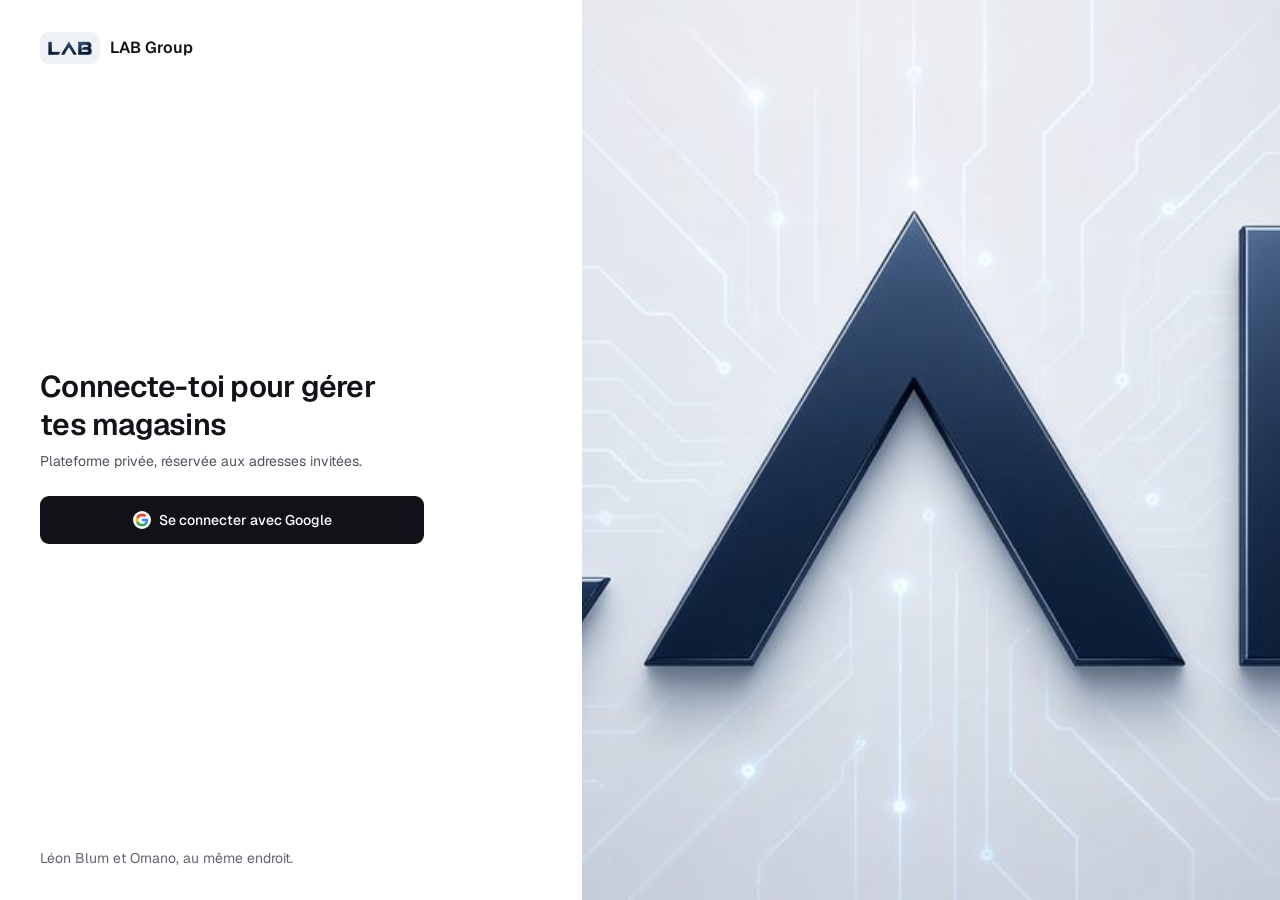
<file: index.html>
<!doctype html>
<html lang="fr">
  <head>
    <meta charset="utf-8" />
    <meta name="viewport" content="width=device-width, initial-scale=1" />
    <meta name="robots" content="noindex, nofollow" />
    <meta name="theme-color" content="#111218" />
    <link rel="icon" type="image/png" sizes="64x64" href="/favicon-64.png" />
    <link rel="icon" type="image/png" sizes="192x192" href="/icon-192.png" />
    <link rel="apple-touch-icon" href="/apple-touch-icon.png" />
    <link rel="manifest" href="/manifest.webmanifest" />
    <meta name="apple-mobile-web-app-title" content="LAB Group" />
    <meta name="apple-mobile-web-app-capable" content="yes" />
    <meta name="mobile-web-app-capable" content="yes" />
    <title>LAB Group</title>
    <script>
      // Pose le thème avant le premier rendu, pour éviter un flash clair en mode sombre.
      (function () {
        var theme = null
        try { theme = localStorage.getItem('lab-theme') } catch (e) {}
        if (theme !== 'clair' && theme !== 'sombre') {
          theme = matchMedia('(prefers-color-scheme: dark)').matches ? 'sombre' : 'clair'
        }
        document.documentElement.dataset.theme = theme
      })()
    </script>
    <script type="module" crossorigin src="/assets/index-NfBg-AVP.js"></script>
    <link rel="stylesheet" crossorigin href="/assets/index-CerObscd.css">
  </head>
  <body>
    <div id="root"></div>
  </body>
</html>
</file>
<file: assets/index-CerObscd.css>
/*! tailwindcss v4.3.4 | MIT License | https://tailwindcss.com */@layer properties{@supports (((-webkit-hyphens:none)) and (not (margin-trim:block))) or ((-moz-orient:inline) and (not (color:rgb(from red r g b)))){*,:before,:after,::backdrop{--tw-space-y-reverse:0;--tw-divide-y-reverse:0;--tw-border-style:solid;--tw-leading:initial;--tw-font-weight:initial;--tw-tracking:initial;--tw-ordinal:initial;--tw-slashed-zero:initial;--tw-numeric-figure:initial;--tw-numeric-spacing:initial;--tw-numeric-fraction:initial;--tw-shadow:0 0 #0000;--tw-shadow-color:initial;--tw-shadow-alpha:100%;--tw-inset-shadow:0 0 #0000;--tw-inset-shadow-color:initial;--tw-inset-shadow-alpha:100%;--tw-ring-color:initial;--tw-ring-shadow:0 0 #0000;--tw-inset-ring-color:initial;--tw-inset-ring-shadow:0 0 #0000;--tw-ring-inset:initial;--tw-ring-offset-width:0px;--tw-ring-offset-color:#fff;--tw-ring-offset-shadow:0 0 #0000;--tw-outline-style:solid;--tw-blur:initial;--tw-brightness:initial;--tw-contrast:initial;--tw-grayscale:initial;--tw-hue-rotate:initial;--tw-invert:initial;--tw-opacity:initial;--tw-saturate:initial;--tw-sepia:initial;--tw-drop-shadow:initial;--tw-drop-shadow-color:initial;--tw-drop-shadow-alpha:100%;--tw-drop-shadow-size:initial}}}@layer theme{:root,:host{--font-sans:"Geist Variable", "Segoe UI", system-ui, sans-serif;--font-mono:ui-monospace, SFMono-Regular, Menlo, Monaco, Consolas, "Liberation Mono", "Courier New", monospace;--spacing:.25rem;--container-sm:24rem;--container-md:28rem;--container-lg:32rem;--text-xs:.75rem;--text-xs--line-height:calc(1 / .75);--text-sm:.875rem;--text-sm--line-height:calc(1.25 / .875);--text-base:1rem;--text-base--line-height: 1.5 ;--text-lg:1.125rem;--text-lg--line-height:calc(1.75 / 1.125);--text-xl:1.25rem;--text-xl--line-height:calc(1.75 / 1.25);--text-2xl:1.5rem;--text-2xl--line-height:calc(2 / 1.5);--text-3xl:1.875rem;--text-3xl--line-height: 1.2 ;--font-weight-normal:400;--font-weight-medium:500;--font-weight-semibold:600;--font-weight-bold:700;--tracking-tight:-.025em;--tracking-wide:.025em;--leading-tight:1.25;--radius-sm:.25rem;--animate-spin:spin 1s linear infinite;--default-transition-duration:.15s;--default-transition-timing-function:cubic-bezier(.4, 0, .2, 1);--default-font-family:"Geist Variable", "Segoe UI", system-ui, sans-serif;--default-mono-font-family:var(--font-mono)}}@layer base{*,:after,:before,::backdrop{box-sizing:border-box;border:0 solid;margin:0;padding:0}::file-selector-button{box-sizing:border-box;border:0 solid;margin:0;padding:0}html,:host{-webkit-text-size-adjust:100%;-moz-tab-size:4;tab-size:4;line-height:1.5;font-family:var(--default-font-family,-apple-system, BlinkMacSystemFont, "Segoe UI", Roboto, "Helvetica Neue", "Noto Sans", Arial, sans-serif, "Apple Color Emoji", "Segoe UI Emoji", "Segoe UI Symbol", "Noto Color Emoji");font-feature-settings:var(--default-font-feature-settings,normal);font-variation-settings:var(--default-font-variation-settings,normal);-webkit-tap-highlight-color:transparent}hr{height:0;color:inherit;border-top-width:1px}abbr:where([title]){-webkit-text-decoration:underline dotted;text-decoration:underline dotted}h1,h2,h3,h4,h5,h6{font-size:inherit;font-weight:inherit}a{color:inherit;-webkit-text-decoration:inherit;text-decoration:inherit}b,strong{font-weight:bolder}code,kbd,samp,pre{font-family:var(--default-mono-font-family,ui-monospace, SFMono-Regular, Menlo, Monaco, Consolas, "Liberation Mono", "Courier New", monospace);font-feature-settings:var(--default-mono-font-feature-settings,normal);font-variation-settings:var(--default-mono-font-variation-settings,normal);font-size:1em}small{font-size:80%}sub,sup{vertical-align:baseline;font-size:75%;line-height:0;position:relative}sub{bottom:-.25em}sup{top:-.5em}table{text-indent:0;border-color:inherit;border-collapse:collapse}:-moz-focusring:where(:not(iframe)){outline:auto}progress{vertical-align:baseline}summary{display:list-item}ol,ul,menu{list-style:none}img,svg,video,canvas,audio,iframe,embed,object{vertical-align:middle;display:block}img,video{max-width:100%;height:auto}button,input,select,optgroup,textarea{font:inherit;font-feature-settings:inherit;font-variation-settings:inherit;letter-spacing:inherit;color:inherit;opacity:1;background-color:#0000;border-radius:0}::file-selector-button{font:inherit;font-feature-settings:inherit;font-variation-settings:inherit;letter-spacing:inherit;color:inherit;opacity:1;background-color:#0000;border-radius:0}:where(select:is([multiple],[size])) optgroup{font-weight:bolder}:where(select:is([multiple],[size])) optgroup option{padding-inline-start:20px}::file-selector-button{margin-inline-end:4px}::placeholder{opacity:1}@supports (not ((-webkit-appearance:-apple-pay-button))) or (contain-intrinsic-size:1px){::placeholder{color:currentColor}@supports (color:color-mix(in lab,red,red)){::placeholder{color:color-mix(in oklab,currentcolor 50%,transparent)}}}textarea{resize:vertical}::-webkit-search-decoration{-webkit-appearance:none}::-webkit-date-and-time-value{min-height:1lh;text-align:inherit}::-webkit-datetime-edit{display:inline-flex}::-webkit-datetime-edit-fields-wrapper{padding:0}::-webkit-datetime-edit{padding-block:0}::-webkit-datetime-edit-year-field{padding-block:0}::-webkit-datetime-edit-month-field{padding-block:0}::-webkit-datetime-edit-day-field{padding-block:0}::-webkit-datetime-edit-hour-field{padding-block:0}::-webkit-datetime-edit-minute-field{padding-block:0}::-webkit-datetime-edit-second-field{padding-block:0}::-webkit-datetime-edit-millisecond-field{padding-block:0}::-webkit-datetime-edit-meridiem-field{padding-block:0}::-webkit-calendar-picker-indicator{line-height:1}:-moz-ui-invalid{box-shadow:none}button,input:where([type=button],[type=reset],[type=submit]){-webkit-appearance:button;-moz-appearance:button;appearance:button}::file-selector-button{-webkit-appearance:button;-moz-appearance:button;appearance:button}::-webkit-inner-spin-button{height:auto}::-webkit-outer-spin-button{height:auto}[hidden]:where(:not([hidden=until-found])){display:none!important}body{background:var(--fond);color:var(--texte);font-family:var(--font-sans);-webkit-font-smoothing:antialiased;font-size:14px;line-height:1.45}button:not(:disabled),summary{cursor:pointer}:focus-visible{outline:2px solid var(--accent);outline-offset:2px}}@layer components;@layer utilities{.\@container{container-type:inline-size}.visible{visibility:visible}.sr-only{clip-path:inset(50%);white-space:nowrap;border-width:0;width:1px;height:1px;margin:-1px;padding:0;position:absolute;overflow:hidden}.absolute{position:absolute}.fixed{position:fixed}.relative{position:relative}.static{position:static}.sticky{position:sticky}.inset-0{top:0;right:0;bottom:0;left:0}.inset-y-0{inset-block:0}.top-0{top:0}.top-1{top:var(--spacing)}.right-1{right:var(--spacing)}.bottom-0{bottom:0}.left-0{left:0}.z-10{z-index:10}.z-20{z-index:20}.z-30{z-index:30}.col-span-2{grid-column:span 2/span 2}.m-0{margin:0}.m-auto{margin:auto}.-mx-1{margin-inline:calc(var(--spacing) * -1)}.-mx-2{margin-inline:calc(var(--spacing) * -2)}.mx-auto{margin-inline:auto}.-mt-3{margin-top:calc(var(--spacing) * -3)}.mt-0{margin-top:0}.mt-0\.5{margin-top:calc(var(--spacing) * .5)}.mt-1{margin-top:var(--spacing)}.mt-1\.5{margin-top:calc(var(--spacing) * 1.5)}.mt-2{margin-top:calc(var(--spacing) * 2)}.mt-3{margin-top:calc(var(--spacing) * 3)}.mt-4{margin-top:calc(var(--spacing) * 4)}.mt-6{margin-top:calc(var(--spacing) * 6)}.mt-auto{margin-top:auto}.-mr-2{margin-right:calc(var(--spacing) * -2)}.mr-auto{margin-right:auto}.-mb-px{margin-bottom:-1px}.mb-0{margin-bottom:0}.mb-1{margin-bottom:var(--spacing)}.mb-2{margin-bottom:calc(var(--spacing) * 2)}.mb-3{margin-bottom:calc(var(--spacing) * 3)}.mb-3\.5{margin-bottom:calc(var(--spacing) * 3.5)}.mb-4{margin-bottom:calc(var(--spacing) * 4)}.mb-5{margin-bottom:calc(var(--spacing) * 5)}.ml-1{margin-left:var(--spacing)}.ml-2{margin-left:calc(var(--spacing) * 2)}.ml-3{margin-left:calc(var(--spacing) * 3)}.ml-auto{margin-left:auto}.line-clamp-1{-webkit-line-clamp:1;-webkit-box-orient:vertical;display:-webkit-box;overflow:hidden}.line-clamp-2{-webkit-line-clamp:2;-webkit-box-orient:vertical;display:-webkit-box;overflow:hidden}.block{display:block}.contents{display:contents}.flex{display:flex}.grid{display:grid}.hidden{display:none}.inline{display:inline}.inline-block{display:inline-block}.inline-flex{display:inline-flex}.table{display:table}.aspect-square{aspect-ratio:1}.size-2{width:calc(var(--spacing) * 2);height:calc(var(--spacing) * 2)}.size-2\.5{width:calc(var(--spacing) * 2.5);height:calc(var(--spacing) * 2.5)}.size-3{width:calc(var(--spacing) * 3);height:calc(var(--spacing) * 3)}.size-4{width:calc(var(--spacing) * 4);height:calc(var(--spacing) * 4)}.size-5{width:calc(var(--spacing) * 5);height:calc(var(--spacing) * 5)}.size-7{width:calc(var(--spacing) * 7);height:calc(var(--spacing) * 7)}.size-9{width:calc(var(--spacing) * 9);height:calc(var(--spacing) * 9)}.size-10{width:calc(var(--spacing) * 10);height:calc(var(--spacing) * 10)}.size-11{width:calc(var(--spacing) * 11);height:calc(var(--spacing) * 11)}.size-12{width:calc(var(--spacing) * 12);height:calc(var(--spacing) * 12)}.size-full{width:100%;height:100%}.h-0\.5{height:calc(var(--spacing) * .5)}.h-1\.5{height:calc(var(--spacing) * 1.5)}.h-2{height:calc(var(--spacing) * 2)}.h-3\.5{height:calc(var(--spacing) * 3.5)}.h-4{height:calc(var(--spacing) * 4)}.h-8{height:calc(var(--spacing) * 8)}.h-13{height:calc(var(--spacing) * 13)}.h-\[75dvh\]{height:75dvh}.h-full{height:100%}.max-h-\[90dvh\]{max-height:90dvh}.min-h-8{min-height:calc(var(--spacing) * 8)}.min-h-9{min-height:calc(var(--spacing) * 9)}.min-h-10{min-height:calc(var(--spacing) * 10)}.min-h-11{min-height:calc(var(--spacing) * 11)}.min-h-12{min-height:calc(var(--spacing) * 12)}.min-h-14{min-height:calc(var(--spacing) * 14)}.min-h-15{min-height:calc(var(--spacing) * 15)}.min-h-16{min-height:calc(var(--spacing) * 16)}.min-h-20{min-height:calc(var(--spacing) * 20)}.min-h-dvh{min-height:100dvh}.w-3\/5{width:60%}.w-4{width:calc(var(--spacing) * 4)}.w-14{width:calc(var(--spacing) * 14)}.w-20{width:calc(var(--spacing) * 20)}.w-24{width:calc(var(--spacing) * 24)}.w-36{width:calc(var(--spacing) * 36)}.w-63{width:calc(var(--spacing) * 63)}.w-72{width:calc(var(--spacing) * 72)}.w-\[3\.75rem\]{width:3.75rem}.w-\[calc\(100\%\+1rem\)\]{width:calc(100% + 1rem)}.w-\[min\(56rem\,calc\(100vw-2rem\)\)\]{width:min(56rem,100vw - 2rem)}.w-auto{width:auto}.w-fit{width:fit-content}.w-full{width:100%}.max-w-10{max-width:calc(var(--spacing) * 10)}.max-w-\[52ch\]{max-width:52ch}.max-w-\[60ch\]{max-width:60ch}.max-w-\[70ch\]{max-width:70ch}.max-w-\[80ch\]{max-width:80ch}.max-w-\[85vw\]{max-width:85vw}.max-w-\[1500px\]{max-width:1500px}.max-w-full{max-width:100%}.max-w-lg{max-width:var(--container-lg)}.max-w-md{max-width:var(--container-md)}.max-w-none{max-width:none}.max-w-sm{max-width:var(--container-sm)}.min-w-0{min-width:0}.min-w-24{min-width:calc(var(--spacing) * 24)}.min-w-28{min-width:calc(var(--spacing) * 28)}.min-w-36{min-width:calc(var(--spacing) * 36)}.min-w-40{min-width:calc(var(--spacing) * 40)}.min-w-44{min-width:calc(var(--spacing) * 44)}.min-w-48{min-width:calc(var(--spacing) * 48)}.min-w-64{min-width:calc(var(--spacing) * 64)}.min-w-80{min-width:calc(var(--spacing) * 80)}.min-w-\[19\.5rem\]{min-width:19.5rem}.flex-1{flex:1}.shrink-0{flex-shrink:0}.basis-28{flex-basis:calc(var(--spacing) * 28)}.basis-48{flex-basis:calc(var(--spacing) * 48)}.basis-56{flex-basis:calc(var(--spacing) * 56)}.basis-64{flex-basis:calc(var(--spacing) * 64)}.table-fixed{table-layout:fixed}.border-collapse{border-collapse:collapse}.animate-spin{animation:var(--animate-spin)}.cursor-pointer{cursor:pointer}.resize{resize:both}.list-decimal{list-style-type:decimal}.list-disc{list-style-type:disc}.grid-cols-1{grid-template-columns:repeat(1,minmax(0,1fr))}.grid-cols-2{grid-template-columns:repeat(2,minmax(0,1fr))}.grid-cols-3{grid-template-columns:repeat(3,minmax(0,1fr))}.grid-cols-7{grid-template-columns:repeat(7,minmax(0,1fr))}.grid-cols-\[3rem_1fr_2\.5rem\]{grid-template-columns:3rem 1fr 2.5rem}.grid-cols-\[repeat\(auto-fit\,minmax\(min\(12rem\,100\%\)\,1fr\)\)\]{grid-template-columns:repeat(auto-fit,minmax(min(12rem,100%),1fr))}.grid-cols-\[repeat\(auto-fit\,minmax\(min\(13rem\,100\%\)\,1fr\)\)\]{grid-template-columns:repeat(auto-fit,minmax(min(13rem,100%),1fr))}.grid-cols-\[repeat\(auto-fit\,minmax\(min\(14rem\,100\%\)\,1fr\)\)\]{grid-template-columns:repeat(auto-fit,minmax(min(14rem,100%),1fr))}.flex-col{flex-direction:column}.flex-wrap{flex-wrap:wrap}.items-baseline{align-items:baseline}.items-center{align-items:center}.items-end{align-items:flex-end}.items-start{align-items:flex-start}.items-stretch{align-items:stretch}.justify-between{justify-content:space-between}.justify-center{justify-content:center}.justify-end{justify-content:flex-end}.gap-0\.5{gap:calc(var(--spacing) * .5)}.gap-1{gap:var(--spacing)}.gap-1\.5{gap:calc(var(--spacing) * 1.5)}.gap-2{gap:calc(var(--spacing) * 2)}.gap-2\.5{gap:calc(var(--spacing) * 2.5)}.gap-3{gap:calc(var(--spacing) * 3)}.gap-3\.5{gap:calc(var(--spacing) * 3.5)}.gap-4{gap:calc(var(--spacing) * 4)}.gap-5{gap:calc(var(--spacing) * 5)}.gap-6{gap:calc(var(--spacing) * 6)}.gap-8{gap:calc(var(--spacing) * 8)}.gap-10{gap:calc(var(--spacing) * 10)}.gap-px{gap:1px}:where(.space-y-0\.5>:not(:last-child)){--tw-space-y-reverse:0;margin-block-start:calc(calc(var(--spacing) * .5) * var(--tw-space-y-reverse));margin-block-end:calc(calc(var(--spacing) * .5) * calc(1 - var(--tw-space-y-reverse)))}:where(.space-y-1>:not(:last-child)){--tw-space-y-reverse:0;margin-block-start:calc(var(--spacing) * var(--tw-space-y-reverse));margin-block-end:calc(var(--spacing) * calc(1 - var(--tw-space-y-reverse)))}:where(.space-y-1\.5>:not(:last-child)){--tw-space-y-reverse:0;margin-block-start:calc(calc(var(--spacing) * 1.5) * var(--tw-space-y-reverse));margin-block-end:calc(calc(var(--spacing) * 1.5) * calc(1 - var(--tw-space-y-reverse)))}:where(.space-y-2>:not(:last-child)){--tw-space-y-reverse:0;margin-block-start:calc(calc(var(--spacing) * 2) * var(--tw-space-y-reverse));margin-block-end:calc(calc(var(--spacing) * 2) * calc(1 - var(--tw-space-y-reverse)))}:where(.space-y-3>:not(:last-child)){--tw-space-y-reverse:0;margin-block-start:calc(calc(var(--spacing) * 3) * var(--tw-space-y-reverse));margin-block-end:calc(calc(var(--spacing) * 3) * calc(1 - var(--tw-space-y-reverse)))}:where(.space-y-4>:not(:last-child)){--tw-space-y-reverse:0;margin-block-start:calc(calc(var(--spacing) * 4) * var(--tw-space-y-reverse));margin-block-end:calc(calc(var(--spacing) * 4) * calc(1 - var(--tw-space-y-reverse)))}:where(.space-y-5>:not(:last-child)){--tw-space-y-reverse:0;margin-block-start:calc(calc(var(--spacing) * 5) * var(--tw-space-y-reverse));margin-block-end:calc(calc(var(--spacing) * 5) * calc(1 - var(--tw-space-y-reverse)))}.gap-x-1{column-gap:var(--spacing)}.gap-x-2{column-gap:calc(var(--spacing) * 2)}.gap-x-3{column-gap:calc(var(--spacing) * 3)}.gap-x-4{column-gap:calc(var(--spacing) * 4)}.gap-x-5{column-gap:calc(var(--spacing) * 5)}.gap-x-6{column-gap:calc(var(--spacing) * 6)}.gap-x-8{column-gap:calc(var(--spacing) * 8)}.gap-y-0\.5{row-gap:calc(var(--spacing) * .5)}.gap-y-1{row-gap:var(--spacing)}.gap-y-1\.5{row-gap:calc(var(--spacing) * 1.5)}.gap-y-2{row-gap:calc(var(--spacing) * 2)}.gap-y-4{row-gap:calc(var(--spacing) * 4)}.gap-y-5{row-gap:calc(var(--spacing) * 5)}:where(.divide-y>:not(:last-child)){--tw-divide-y-reverse:0;border-bottom-style:var(--tw-border-style);border-top-style:var(--tw-border-style);border-top-width:calc(1px * var(--tw-divide-y-reverse));border-bottom-width:calc(1px * calc(1 - var(--tw-divide-y-reverse)))}:where(.divide-bordure>:not(:last-child)){border-color:var(--bordure)}.self-center{align-self:center}.self-start{align-self:flex-start}.truncate{text-overflow:ellipsis;white-space:nowrap;overflow:hidden}.overflow-hidden{overflow:hidden}.overflow-x-auto{overflow-x:auto}.overflow-y-auto{overflow-y:auto}.overflow-y-hidden{overflow-y:hidden}.rounded{border-radius:.25rem}.rounded-full{border-radius:2147483647px}.rounded-lg{border-radius:.875rem}.rounded-md{border-radius:.5625rem}.rounded-sm{border-radius:var(--radius-sm)}.rounded-t-\[5px\]{border-top-left-radius:5px;border-top-right-radius:5px}.rounded-t-lg{border-top-left-radius:.875rem;border-top-right-radius:.875rem}.rounded-b-\[2px\]{border-bottom-right-radius:2px;border-bottom-left-radius:2px}.border{border-style:var(--tw-border-style);border-width:1px}.border-2{border-style:var(--tw-border-style);border-width:2px}.border-t{border-top-style:var(--tw-border-style);border-top-width:1px}.border-t-2{border-top-style:var(--tw-border-style);border-top-width:2px}.border-r{border-right-style:var(--tw-border-style);border-right-width:1px}.border-b{border-bottom-style:var(--tw-border-style);border-bottom-width:1px}.border-b-2{border-bottom-style:var(--tw-border-style);border-bottom-width:2px}.border-l{border-left-style:var(--tw-border-style);border-left-width:1px}.border-l-2{border-left-style:var(--tw-border-style);border-left-width:2px}.border-dashed{--tw-border-style:dashed;border-style:dashed}.border-accent{border-color:var(--accent)}.border-bordure{border-color:var(--bordure)}.border-danger{border-color:var(--danger)}.border-texte{border-color:var(--texte)}.border-transparent{border-color:#0000}.bg-\[\#FFFF00\]{background-color:#ff0}.bg-\[\#eef1f6\]{background-color:#eef1f6}.bg-\[\#ffffff\]{background-color:#fff}.bg-accent{background-color:var(--accent)}.bg-accent-doux,.bg-accent-doux\/40{background-color:var(--accent-doux)}@supports (color:color-mix(in lab,red,red)){.bg-accent-doux\/40{background-color:color-mix(in oklab,var(--accent-doux) 40%,transparent)}}.bg-attention{background-color:var(--attention)}.bg-attention-doux{background-color:var(--attention-doux)}.bg-cal-faible{background-color:var(--cal-faible)}.bg-cal-fort{background-color:var(--cal-fort)}.bg-cal-moyen{background-color:var(--cal-moyen)}.bg-cal-ok{background-color:var(--cal-ok)}.bg-danger{background-color:var(--danger)}.bg-danger-doux{background-color:var(--danger-doux)}.bg-fond{background-color:var(--fond)}.bg-menu{background-color:var(--menu)}.bg-menu-actif{background-color:var(--menu-actif)}.bg-panneau\/60{background-color:var(--panneau)}@supports (color:color-mix(in lab,red,red)){.bg-panneau\/60{background-color:color-mix(in oklab,var(--panneau) 60%,transparent)}}.bg-succes{background-color:var(--succes)}.bg-succes-doux{background-color:var(--succes-doux)}.bg-surface{background-color:var(--surface)}.bg-surface-2{background-color:var(--surface-2)}.bg-texte{background-color:var(--texte)}.bg-texte-3{background-color:var(--texte-3)}.fill-current{fill:currentColor}.object-cover{object-fit:cover}.p-0{padding:0}.p-0\.5{padding:calc(var(--spacing) * .5)}.p-1{padding:var(--spacing)}.p-2{padding:calc(var(--spacing) * 2)}.p-3{padding:calc(var(--spacing) * 3)}.p-4{padding:calc(var(--spacing) * 4)}.p-px{padding:1px}.px-0\.5{padding-inline:calc(var(--spacing) * .5)}.px-1{padding-inline:var(--spacing)}.px-1\.5{padding-inline:calc(var(--spacing) * 1.5)}.px-2{padding-inline:calc(var(--spacing) * 2)}.px-2\.5{padding-inline:calc(var(--spacing) * 2.5)}.px-3{padding-inline:calc(var(--spacing) * 3)}.px-4{padding-inline:calc(var(--spacing) * 4)}.px-6{padding-inline:calc(var(--spacing) * 6)}.py-0\.5{padding-block:calc(var(--spacing) * .5)}.py-1{padding-block:var(--spacing)}.py-1\.5{padding-block:calc(var(--spacing) * 1.5)}.py-2{padding-block:calc(var(--spacing) * 2)}.py-2\.5{padding-block:calc(var(--spacing) * 2.5)}.py-3{padding-block:calc(var(--spacing) * 3)}.py-3\.5{padding-block:calc(var(--spacing) * 3.5)}.py-4{padding-block:calc(var(--spacing) * 4)}.py-5{padding-block:calc(var(--spacing) * 5)}.py-6{padding-block:calc(var(--spacing) * 6)}.py-8{padding-block:calc(var(--spacing) * 8)}.py-10{padding-block:calc(var(--spacing) * 10)}.py-16{padding-block:calc(var(--spacing) * 16)}.pt-1{padding-top:var(--spacing)}.pt-2{padding-top:calc(var(--spacing) * 2)}.pt-3{padding-top:calc(var(--spacing) * 3)}.pt-4{padding-top:calc(var(--spacing) * 4)}.pr-1{padding-right:var(--spacing)}.pr-1\.5{padding-right:calc(var(--spacing) * 1.5)}.pr-3{padding-right:calc(var(--spacing) * 3)}.pb-1{padding-bottom:var(--spacing)}.pb-4{padding-bottom:calc(var(--spacing) * 4)}.pl-2{padding-left:calc(var(--spacing) * 2)}.pl-3{padding-left:calc(var(--spacing) * 3)}.pl-5{padding-left:calc(var(--spacing) * 5)}.text-center{text-align:center}.text-left{text-align:left}.text-right{text-align:right}.align-middle{vertical-align:middle}.align-top{vertical-align:top}.text-2xl{font-size:var(--text-2xl);line-height:var(--tw-leading,var(--text-2xl--line-height))}.text-3xl{font-size:var(--text-3xl);line-height:var(--tw-leading,var(--text-3xl--line-height))}.text-base{font-size:var(--text-base);line-height:var(--tw-leading,var(--text-base--line-height))}.text-lg{font-size:var(--text-lg);line-height:var(--tw-leading,var(--text-lg--line-height))}.text-sm{font-size:var(--text-sm);line-height:var(--tw-leading,var(--text-sm--line-height))}.text-xl{font-size:var(--text-xl);line-height:var(--tw-leading,var(--text-xl--line-height))}.text-xs{font-size:var(--text-xs);line-height:var(--tw-leading,var(--text-xs--line-height))}.text-\[1\.75rem\]{font-size:1.75rem}.text-\[9px\]{font-size:9px}.text-\[10px\]{font-size:10px}.text-\[11px\]{font-size:11px}.text-\[15px\]{font-size:15px}.leading-4{--tw-leading:calc(var(--spacing) * 4);line-height:calc(var(--spacing) * 4)}.leading-none{--tw-leading:1;line-height:1}.leading-tight{--tw-leading:var(--leading-tight);line-height:var(--leading-tight)}.font-bold{--tw-font-weight:var(--font-weight-bold);font-weight:var(--font-weight-bold)}.font-medium{--tw-font-weight:var(--font-weight-medium);font-weight:var(--font-weight-medium)}.font-normal{--tw-font-weight:var(--font-weight-normal);font-weight:var(--font-weight-normal)}.font-semibold{--tw-font-weight:var(--font-weight-semibold);font-weight:var(--font-weight-semibold)}.tracking-tight{--tw-tracking:var(--tracking-tight);letter-spacing:var(--tracking-tight)}.tracking-wide{--tw-tracking:var(--tracking-wide);letter-spacing:var(--tracking-wide)}.break-words{overflow-wrap:break-word}.break-all{word-break:break-all}.whitespace-nowrap{white-space:nowrap}.whitespace-pre-line{white-space:pre-line}.text-\[\#1f2328\]{color:#1f2328}.text-accent{color:var(--accent)}.text-attention{color:var(--attention)}.text-bordure{color:var(--bordure)}.text-cal-texte{color:var(--cal-texte)}.text-danger{color:var(--danger)}.text-menu-texte{color:var(--menu-texte)}.text-menu-texte-fort{color:var(--menu-texte-fort)}.text-succes{color:var(--succes)}.text-sur-accent{color:var(--sur-accent)}.text-surface{color:var(--surface)}.text-texte{color:var(--texte)}.text-texte-2{color:var(--texte-2)}.text-texte-3{color:var(--texte-3)}.capitalize{text-transform:capitalize}.uppercase{text-transform:uppercase}.italic{font-style:italic}.not-italic{font-style:normal}.tabular-nums{--tw-numeric-spacing:tabular-nums;font-variant-numeric:var(--tw-ordinal, ) var(--tw-slashed-zero, ) var(--tw-numeric-figure, ) var(--tw-numeric-spacing, ) var(--tw-numeric-fraction, )}.underline{text-decoration-line:underline}.underline-offset-2{text-underline-offset:2px}.opacity-70{opacity:.7}.shadow-\[0_0_0_1px_var\(--bordure\)\]{--tw-shadow:0 0 0 1px var(--tw-shadow-color,var(--bordure));box-shadow:var(--tw-inset-shadow),var(--tw-inset-ring-shadow),var(--tw-ring-offset-shadow),var(--tw-ring-shadow),var(--tw-shadow)}.shadow-\[0_1px_2px_rgba\(17\,18\,24\,0\.05\)\]{--tw-shadow:0 1px 2px var(--tw-shadow-color,#1112180d);box-shadow:var(--tw-inset-shadow),var(--tw-inset-ring-shadow),var(--tw-ring-offset-shadow),var(--tw-ring-shadow),var(--tw-shadow)}.shadow-md{--tw-shadow:0 4px 6px -1px var(--tw-shadow-color,#0000001a), 0 2px 4px -2px var(--tw-shadow-color,#0000001a);box-shadow:var(--tw-inset-shadow),var(--tw-inset-ring-shadow),var(--tw-ring-offset-shadow),var(--tw-ring-shadow),var(--tw-shadow)}.shadow-sm{--tw-shadow:0 1px 3px 0 var(--tw-shadow-color,#0000001a), 0 1px 2px -1px var(--tw-shadow-color,#0000001a);box-shadow:var(--tw-inset-shadow),var(--tw-inset-ring-shadow),var(--tw-ring-offset-shadow),var(--tw-ring-shadow),var(--tw-shadow)}.ring-2{--tw-ring-shadow:var(--tw-ring-inset, ) 0 0 0 calc(2px + var(--tw-ring-offset-width)) var(--tw-ring-color,currentcolor);box-shadow:var(--tw-inset-shadow),var(--tw-inset-ring-shadow),var(--tw-ring-offset-shadow),var(--tw-ring-shadow),var(--tw-shadow)}.ring-accent{--tw-ring-color:var(--accent)}.ring-offset-2{--tw-ring-offset-width:2px;--tw-ring-offset-shadow:var(--tw-ring-inset, ) 0 0 0 var(--tw-ring-offset-width) var(--tw-ring-offset-color)}.ring-offset-surface{--tw-ring-offset-color:var(--surface)}.outline-2{outline-style:var(--tw-outline-style);outline-width:2px}.-outline-offset-2{outline-offset:-2px}.outline-attention{outline-color:var(--attention)}.outline-danger{outline-color:var(--danger)}.blur{--tw-blur:blur(8px);filter:var(--tw-blur, ) var(--tw-brightness, ) var(--tw-contrast, ) var(--tw-grayscale, ) var(--tw-hue-rotate, ) var(--tw-invert, ) var(--tw-saturate, ) var(--tw-sepia, ) var(--tw-drop-shadow, )}.filter{filter:var(--tw-blur, ) var(--tw-brightness, ) var(--tw-contrast, ) var(--tw-grayscale, ) var(--tw-hue-rotate, ) var(--tw-invert, ) var(--tw-saturate, ) var(--tw-sepia, ) var(--tw-drop-shadow, )}.transition{transition-property:color,background-color,border-color,outline-color,text-decoration-color,fill,stroke,--tw-gradient-from,--tw-gradient-via,--tw-gradient-to,opacity,box-shadow,transform,translate,scale,rotate,filter,-webkit-backdrop-filter,backdrop-filter,display,content-visibility,overlay,pointer-events;transition-timing-function:var(--tw-ease,var(--default-transition-timing-function));transition-duration:var(--tw-duration,var(--default-transition-duration))}.transition-colors{transition-property:color,background-color,border-color,outline-color,text-decoration-color,fill,stroke,--tw-gradient-from,--tw-gradient-via,--tw-gradient-to;transition-timing-function:var(--tw-ease,var(--default-transition-timing-function));transition-duration:var(--tw-duration,var(--default-transition-duration))}.first-letter\:uppercase:first-letter{text-transform:uppercase}.backdrop\:bg-menu\/60::backdrop{background-color:var(--menu)}@supports (color:color-mix(in lab,red,red)){.backdrop\:bg-menu\/60::backdrop{background-color:color-mix(in oklab,var(--menu) 60%,transparent)}}.first\:pt-0:first-child{padding-top:0}.first\:pl-0:first-child{padding-left:0}.last\:border-0:last-child{border-style:var(--tw-border-style);border-width:0}.last\:border-b-0:last-child{border-bottom-style:var(--tw-border-style);border-bottom-width:0}.last\:pr-0:last-child{padding-right:0}.last\:pb-0:last-child{padding-bottom:0}@media(hover:hover){.hover\:bg-accent-fort:hover{background-color:var(--accent-fort)}.hover\:bg-menu-survol:hover{background-color:var(--menu-survol)}.hover\:bg-surface-2:hover{background-color:var(--surface-2)}.hover\:text-menu-texte-fort:hover{color:var(--menu-texte-fort)}.hover\:text-texte:hover{color:var(--texte)}.hover\:opacity-85:hover{opacity:.85}.hover\:opacity-100:hover{opacity:1}}.focus\:not-sr-only:focus{clip-path:none;white-space:normal;width:auto;height:auto;margin:0;padding:0;position:static;overflow:visible}.focus\:fixed:focus{position:fixed}.focus\:top-2:focus{top:calc(var(--spacing) * 2)}.focus\:left-2:focus{left:calc(var(--spacing) * 2)}.focus\:z-50:focus{z-index:50}.focus\:rounded-md:focus{border-radius:.5625rem}.focus\:px-3:focus{padding-inline:calc(var(--spacing) * 3)}.focus\:py-2:focus{padding-block:calc(var(--spacing) * 2)}.disabled\:opacity-30:disabled{opacity:.3}.disabled\:opacity-60:disabled{opacity:.6}@media(min-width:40rem){.sm\:col-span-2{grid-column:span 2/span 2}.sm\:my-auto{margin-block:auto}.sm\:mb-6{margin-bottom:calc(var(--spacing) * 6)}.sm\:block{display:block}.sm\:inline{display:inline}.sm\:min-h-20{min-height:calc(var(--spacing) * 20)}.sm\:w-72{width:calc(var(--spacing) * 72)}.sm\:w-auto{width:auto}.sm\:max-w-64{max-width:calc(var(--spacing) * 64)}.sm\:max-w-md{max-width:var(--container-md)}.sm\:min-w-44{min-width:calc(var(--spacing) * 44)}.sm\:grid-cols-2{grid-template-columns:repeat(2,minmax(0,1fr))}.sm\:grid-cols-3{grid-template-columns:repeat(3,minmax(0,1fr))}.sm\:grid-cols-4{grid-template-columns:repeat(4,minmax(0,1fr))}.sm\:grid-cols-5{grid-template-columns:repeat(5,minmax(0,1fr))}.sm\:grid-cols-\[2fr_1\.5fr_1fr_auto\]{grid-template-columns:2fr 1.5fr 1fr auto}.sm\:gap-2\.5{gap:calc(var(--spacing) * 2.5)}.sm\:rounded-lg{border-radius:.875rem}.sm\:p-1\.5{padding:calc(var(--spacing) * 1.5)}.sm\:p-5{padding:calc(var(--spacing) * 5)}.sm\:px-2\.5{padding-inline:calc(var(--spacing) * 2.5)}.sm\:px-5{padding-inline:calc(var(--spacing) * 5)}.sm\:px-6{padding-inline:calc(var(--spacing) * 6)}.sm\:text-xs{font-size:var(--text-xs);line-height:var(--tw-leading,var(--text-xs--line-height))}}@media(min-width:48rem){.md\:block{display:block}.md\:min-h-9{min-height:calc(var(--spacing) * 9)}.md\:grid-cols-\[minmax\(0\,5fr\)_minmax\(0\,6fr\)\]{grid-template-columns:minmax(0,5fr) minmax(0,6fr)}.md\:px-10{padding-inline:calc(var(--spacing) * 10)}.md\:py-8{padding-block:calc(var(--spacing) * 8)}}@media(min-width:64rem){.lg\:col-span-2{grid-column:span 2/span 2}.lg\:col-span-3{grid-column:span 3/span 3}.lg\:flex{display:flex}.lg\:hidden{display:none}.lg\:grid-cols-2{grid-template-columns:repeat(2,minmax(0,1fr))}.lg\:grid-cols-3{grid-template-columns:repeat(3,minmax(0,1fr))}.lg\:grid-cols-4{grid-template-columns:repeat(4,minmax(0,1fr))}.lg\:grid-cols-\[2fr_3fr\]{grid-template-columns:2fr 3fr}.lg\:grid-cols-\[3fr_2fr\]{grid-template-columns:3fr 2fr}.lg\:px-7{padding-inline:calc(var(--spacing) * 7)}.lg\:py-6{padding-block:calc(var(--spacing) * 6)}.lg\:pl-63{padding-left:calc(var(--spacing) * 63)}}@media(min-width:80rem){.xl\:grid-cols-2{grid-template-columns:repeat(2,minmax(0,1fr))}.xl\:grid-cols-4{grid-template-columns:repeat(4,minmax(0,1fr))}}@container (min-width:42rem){.\@2xl\:block{display:block}.\@2xl\:hidden{display:none}}@container (min-width:86rem){.\@\[86rem\]\:grid-cols-2{grid-template-columns:repeat(2,minmax(0,1fr))}}}@font-face{font-family:Geist Variable;font-style:normal;font-display:swap;font-weight:100 900;src:url(/assets/geist-cyrillic-ext-wght-normal-DjL33-gN.woff2)format("woff2-variations");unicode-range:U+460-52F,U+1C80-1C8A,U+20B4,U+2DE0-2DFF,U+A640-A69F,U+FE2E-FE2F}@font-face{font-family:Geist Variable;font-style:normal;font-display:swap;font-weight:100 900;src:url(/assets/geist-cyrillic-wght-normal-BEAKL7Jp.woff2)format("woff2-variations");unicode-range:U+301,U+400-45F,U+490-491,U+4B0-4B1,U+2116}@font-face{font-family:Geist Variable;font-style:normal;font-display:swap;font-weight:100 900;src:url(/assets/geist-vietnamese-wght-normal-6IgcOCM7.woff2)format("woff2-variations");unicode-range:U+102-103,U+110-111,U+128-129,U+168-169,U+1A0-1A1,U+1AF-1B0,U+300-301,U+303-304,U+308-309,U+323,U+329,U+1EA0-1EF9,U+20AB}@font-face{font-family:Geist Variable;font-style:normal;font-display:swap;font-weight:100 900;src:url(/assets/geist-latin-ext-wght-normal-DC-KSUi6.woff2)format("woff2-variations");unicode-range:U+100-2BA,U+2BD-2C5,U+2C7-2CC,U+2CE-2D7,U+2DD-2FF,U+304,U+308,U+329,U+1D00-1DBF,U+1E00-1E9F,U+1EF2-1EFF,U+2020,U+20A0-20AB,U+20AD-20C0,U+2113,U+2C60-2C7F,U+A720-A7FF}@font-face{font-family:Geist Variable;font-style:normal;font-display:swap;font-weight:100 900;src:url(/assets/geist-latin-wght-normal-BgDaEnEv.woff2)format("woff2-variations");unicode-range:U+??,U+131,U+152-153,U+2BB-2BC,U+2C6,U+2DA,U+2DC,U+304,U+308,U+329,U+2000-206F,U+20AC,U+2122,U+2191,U+2193,U+2212,U+2215,U+FEFF,U+FFFD}:root{color-scheme:light;--fond:#fff;--surface:#fff;--surface-2:#f3f3f6;--bordure:#e7e7ec;--texte:#111218;--texte-2:#4f525c;--texte-3:#62656f;--accent:#111218;--accent-fort:#3a3c45;--accent-doux:#f3f3f6;--sur-accent:#fff;--menu:#f7f7f9;--menu-survol:#eeeef2;--menu-actif:#fff;--menu-texte:#62656f;--menu-texte-fort:#111218;--panneau:#111218;--succes:#0f7a4c;--succes-doux:#f3f3f6;--attention:#8a5a00;--attention-doux:#fbf1da;--danger:#c4122f;--danger-doux:#fcebee;--cal-ok:#bfe8cf;--cal-faible:#fff0a3;--cal-moyen:#ffc078;--cal-fort:#ff9aa2;--cal-texte:#1b1c22;--cal-hachure:#c3c5cf;--statut-a_voir-fond:#f3f3f6;--statut-a_voir-texte:#4f525c;--statut-a_contacter-fond:#e3e9ff;--statut-a_contacter-texte:#2b3fb8;--statut-rdv_prevu-fond:#d9f2e3;--statut-rdv_prevu-texte:#0f6b43;--statut-nrp-fond:#fff3c4;--statut-nrp-texte:#7a5a00;--statut-contacte_refuse-fond:#ffe3cc;--statut-contacte_refuse-texte:#9a4600;--statut-rejete-fond:#fde2e6;--statut-rejete-texte:#b0102b;--serie-1:#4a63f2;--serie-2:#f06a16;--serie-3:#7a4fc4;--serie-4:#0e8fa8;--grille:#ececf1}[data-theme=sombre]{color-scheme:dark;--fond:#0e0f13;--surface:#16171d;--surface-2:#1e1f27;--bordure:#282a33;--texte:#f3f3f6;--texte-2:#c0c2cc;--texte-3:#a0a2ae;--accent:#f3f3f6;--accent-fort:#fff;--accent-doux:#1e1f27;--sur-accent:#0e0f13;--menu:#0a0b0e;--menu-survol:#1e1f27;--menu-actif:#16171d;--menu-texte:#a0a2ae;--menu-texte-fort:#f3f3f6;--succes:#5fd19f;--succes-doux:#1e1f27;--attention:#ebbf68;--attention-doux:#392d13;--danger:#ff8496;--danger-doux:#3e1d24;--cal-ok:#1f6a47;--cal-faible:#7a6500;--cal-moyen:#9a4f0c;--cal-fort:#a02638;--cal-texte:#fff;--cal-hachure:#4a4c59;--statut-a_voir-fond:#1e1f27;--statut-a_voir-texte:#c0c2cc;--statut-a_contacter-fond:#1f2a5c;--statut-a_contacter-texte:#aebcff;--statut-rdv_prevu-fond:#163d2b;--statut-rdv_prevu-texte:#7ee0b0;--statut-nrp-fond:#3d3210;--statut-nrp-texte:#f1d27a;--statut-contacte_refuse-fond:#42260f;--statut-contacte_refuse-texte:#ffb780;--statut-rejete-fond:#45161f;--statut-rejete-texte:#ff94a6;--serie-1:#7c90ff;--serie-2:#ff9150;--serie-3:#b394f0;--serie-4:#4fc3d9;--grille:#24262e}@media(prefers-reduced-motion:reduce){*,:before,:after{transition-duration:.01ms!important;animation-duration:.01ms!important}}@property --tw-space-y-reverse{syntax:"*";inherits:false;initial-value:0}@property --tw-divide-y-reverse{syntax:"*";inherits:false;initial-value:0}@property --tw-border-style{syntax:"*";inherits:false;initial-value:solid}@property --tw-leading{syntax:"*";inherits:false}@property --tw-font-weight{syntax:"*";inherits:false}@property --tw-tracking{syntax:"*";inherits:false}@property --tw-ordinal{syntax:"*";inherits:false}@property --tw-slashed-zero{syntax:"*";inherits:false}@property --tw-numeric-figure{syntax:"*";inherits:false}@property --tw-numeric-spacing{syntax:"*";inherits:false}@property --tw-numeric-fraction{syntax:"*";inherits:false}@property --tw-shadow{syntax:"*";inherits:false;initial-value:0 0 #0000}@property --tw-shadow-color{syntax:"*";inherits:false}@property --tw-shadow-alpha{syntax:"<percentage>";inherits:false;initial-value:100%}@property --tw-inset-shadow{syntax:"*";inherits:false;initial-value:0 0 #0000}@property --tw-inset-shadow-color{syntax:"*";inherits:false}@property --tw-inset-shadow-alpha{syntax:"<percentage>";inherits:false;initial-value:100%}@property --tw-ring-color{syntax:"*";inherits:false}@property --tw-ring-shadow{syntax:"*";inherits:false;initial-value:0 0 #0000}@property --tw-inset-ring-color{syntax:"*";inherits:false}@property --tw-inset-ring-shadow{syntax:"*";inherits:false;initial-value:0 0 #0000}@property --tw-ring-inset{syntax:"*";inherits:false}@property --tw-ring-offset-width{syntax:"<length>";inherits:false;initial-value:0}@property --tw-ring-offset-color{syntax:"*";inherits:false;initial-value:#fff}@property --tw-ring-offset-shadow{syntax:"*";inherits:false;initial-value:0 0 #0000}@property --tw-outline-style{syntax:"*";inherits:false;initial-value:solid}@property --tw-blur{syntax:"*";inherits:false}@property --tw-brightness{syntax:"*";inherits:false}@property --tw-contrast{syntax:"*";inherits:false}@property --tw-grayscale{syntax:"*";inherits:false}@property --tw-hue-rotate{syntax:"*";inherits:false}@property --tw-invert{syntax:"*";inherits:false}@property --tw-opacity{syntax:"*";inherits:false}@property --tw-saturate{syntax:"*";inherits:false}@property --tw-sepia{syntax:"*";inherits:false}@property --tw-drop-shadow{syntax:"*";inherits:false}@property --tw-drop-shadow-color{syntax:"*";inherits:false}@property --tw-drop-shadow-alpha{syntax:"<percentage>";inherits:false;initial-value:100%}@property --tw-drop-shadow-size{syntax:"*";inherits:false}@keyframes spin{to{transform:rotate(360deg)}}
</file>
